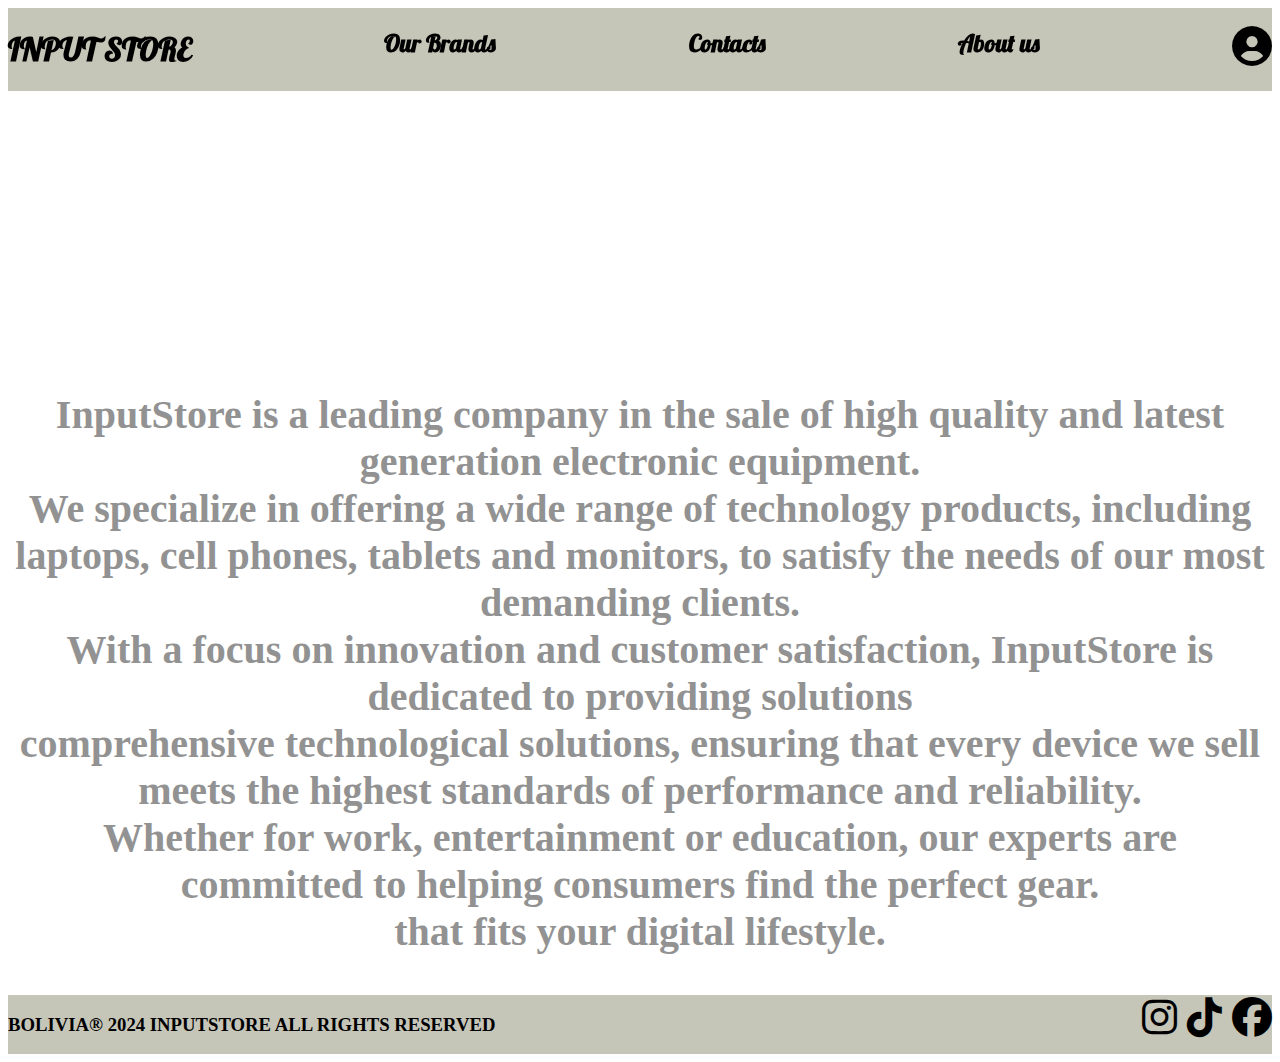
<file: about us/index.html>
<!DOCTYPE html>
<html lang="en">

<head>
    <meta charset="UTF-8">
    <meta name="viewport" content="width=device-width, initial-scale=1.0">
    <link rel="stylesheet" href="about.css">
    <link rel="stylesheet" href="https://cdnjs.cloudflare.com/ajax/libs/font-awesome/6.5.2/css/all.min.css" />
    <link rel="shortcut icon" type="image/ico" href="/ico/logo sin fondo.png">
    <title>InputStore</title>
</head>

<body>
    <header>
        <a href="/index.html">
            <h1>INPUT STORE</h1>
        </a>
        <a href="/nuestros productos/index.html">
            <h2>Our Brands</h2>
        </a>
        <a href="/serv/index.html">
            <h2>Contacts</h2>
        </a>
        <a href="/about us/index.html">
            <h2>About us</h2>
        </a>
        <a href="/login/index.html">
            <i id="usr" class="fa-solid fa-circle-user"></i></a>
    </header>
    <div id="lema">
        <p>InputStore is a leading company in the sale of high quality and latest generation electronic equipment.
            <br>
            We specialize in offering a wide range of technology products, including
            <br>
            laptops, cell phones, tablets and monitors, to satisfy the needs of our most demanding clients.
            <br>
            With a focus on innovation and customer satisfaction, InputStore is dedicated to providing solutions
            <br>
            comprehensive technological solutions, ensuring that every device we sell meets the highest standards of
            performance and reliability.
            <br>
            Whether for work, entertainment or education, our experts are committed to helping consumers find the
            perfect gear.
            <br>
            that fits your digital lifestyle.
        </p>
    </div>
    <footer>
        <h3>BOLIVIA® 2024 INPUTSTORE ALL RIGHTS RESERVED</h3>
        <div id="rs">
        <i class="fa-brands fa-instagram"></i>
        <i class="fa-brands fa-tiktok"></i>
        <i class="fa-brands fa-facebook"></i>
        </div>
    </footer>
</body>

</html>
</file>
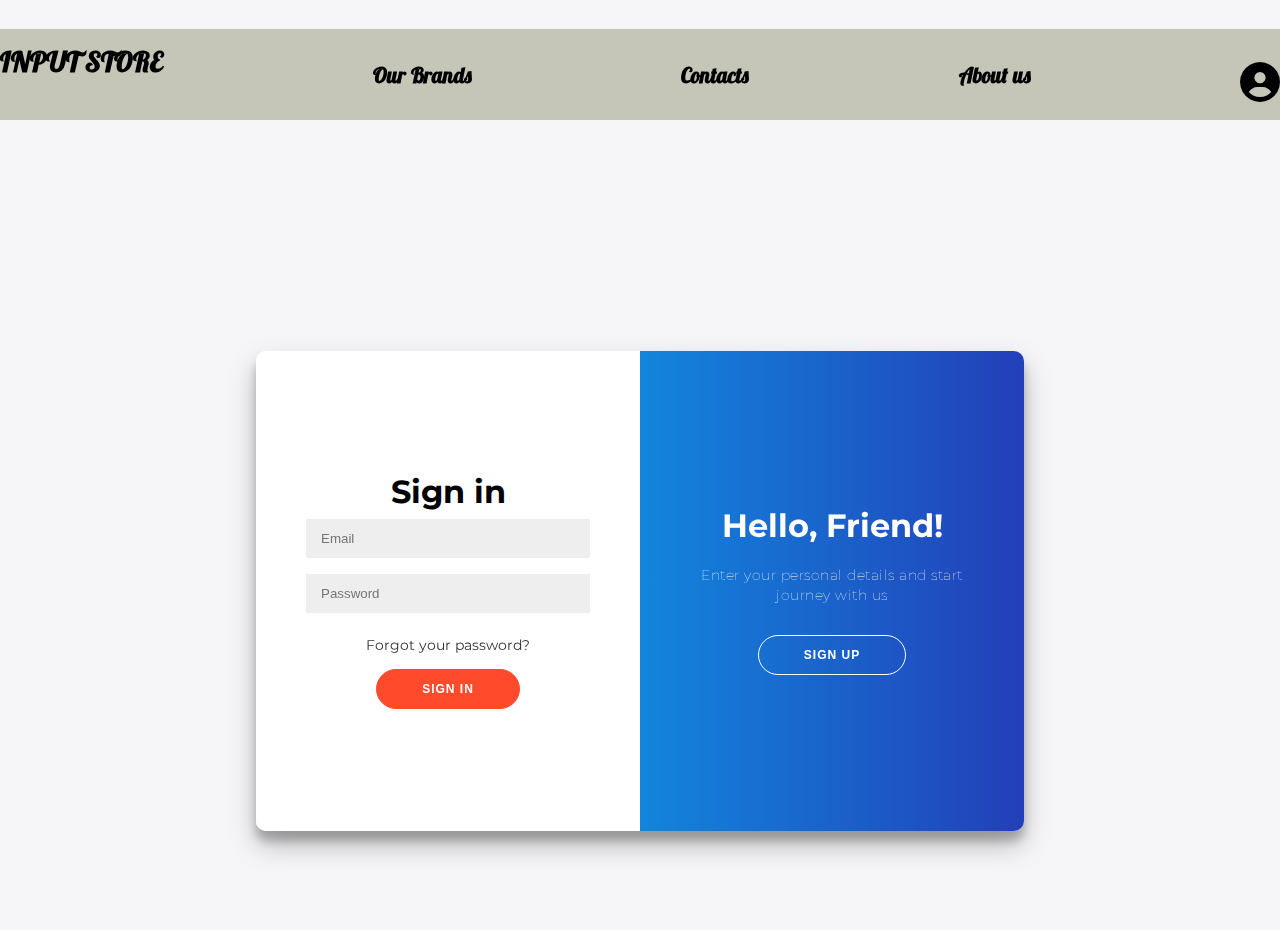
<file: login/index.html>
<!DOCTYPE html>
<html lang="en">
<head>
    <meta charset="UTF-8">
    <meta name="viewport" content="width=device-width, initial-scale=1.0">
    <link rel="stylesheet" href="login.css">
    <link rel="stylesheet" href="https://cdnjs.cloudflare.com/ajax/libs/font-awesome/6.5.2/css/all.min.css" />
    <link rel="shortcut icon" type="image/ico" href="/ico/logo sin fondo.png">
    <title>InputStore</title>
</head>
<body>
    <header>
        <a href="/index.html">
            <h1>INPUT STORE</h1>
        </a>
        <a href="/nuestros productos/index.html">
            <h2>Our Brands</h2>
        </a>
        <a href="/serv/index.html">
            <h2>Contacts</h2>
        </a>
        <a href="/about us/index.html">
            <h2>About us</h2>
        </a>
        <a href="/login/index.html">
            <i id="usr" class="fa-solid fa-circle-user"></i></a>
    </header>
    <div class="container" id="container">
        <div class="form-container sign-up-container">
            <form id="sign-up-form">
                <h1>Create Account</h1>
                <input type="text" id="name" placeholder="Name" />
                <input type="email" id="email" placeholder="Email" />
                <input type="password" id="password" placeholder="Password" />
                <button id="sign-up-btn">Sign Up</button>
            </form>
        </div>
        <div class="form-container sign-in-container">
            <form id="sign-in-form">
                <h1>Sign in</h1>
                <input type="email" id="email-login" placeholder="Email" />
                <input type="password" id="password-login" placeholder="Password" />
                <a href="#">Forgot your password?</a>
                <button id="sign-in-btn">Sign In</button>
            </form>
        </div>
        <div class="overlay-container">
            <div class="overlay">
                <div class="overlay-panel overlay-left">
                    <h1>Welcome Back!</h1>
                    <p>To keep connected with us please login with your personal info</p>
                    <button class="ghost" id="signIn">Sign In</button>
                </div>
                <div class="overlay-panel overlay-right">
                    <h1>Hello, Friend!</h1>
                    <p>Enter your personal details and start journey with us</p>
                    <button class="ghost" id="signUp">Sign Up</button>
                </div>
            </div>
        </div>
    </div>
    <script src="login.js"></script>
</body>
</html>
</file>
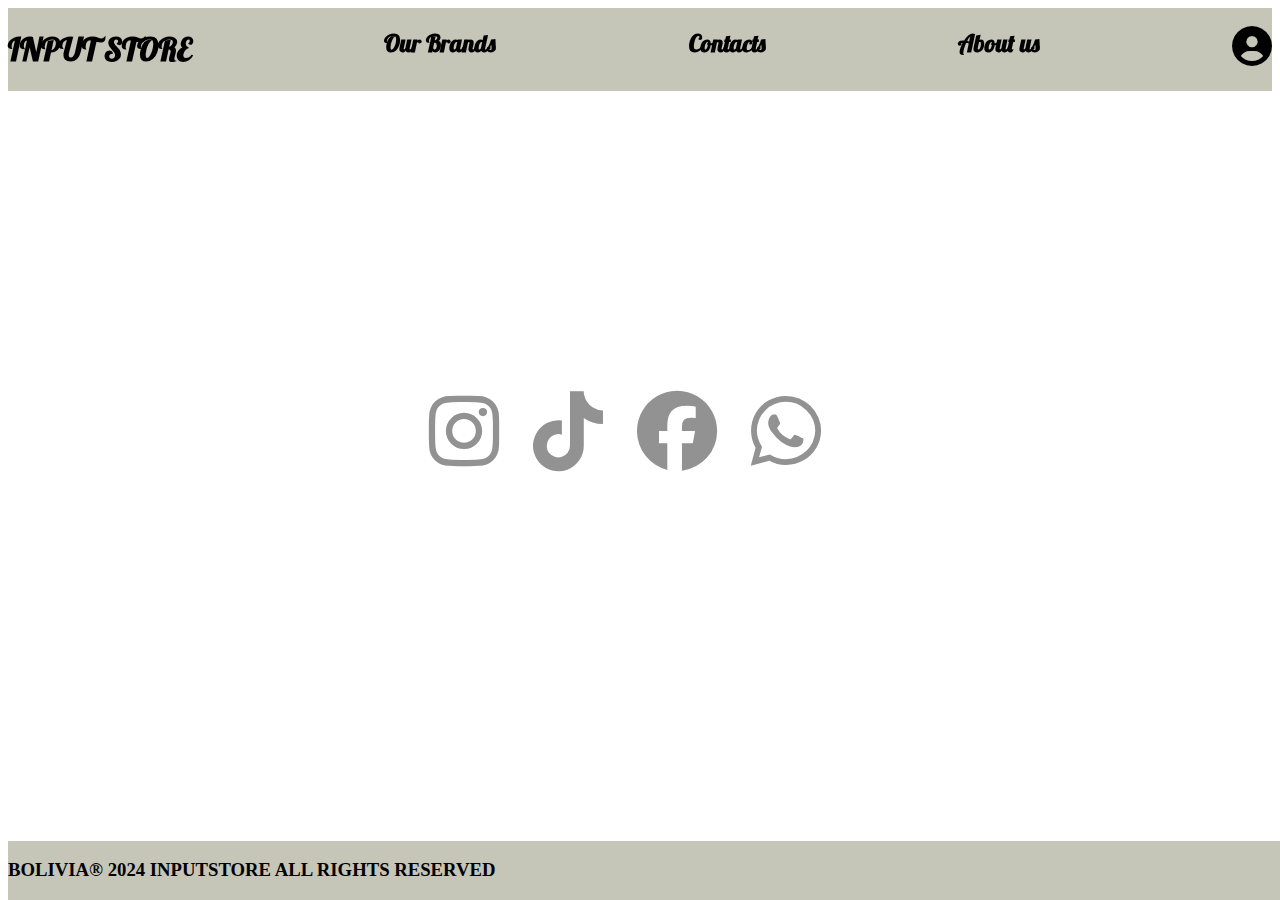
<file: serv/index.html>
<!DOCTYPE html>
<html lang="en">
<head>
    <meta charset="UTF-8">
    <meta name="viewport" content="width=device-width, initial-scale=1.0">
    <link rel="stylesheet" href="serv.css">
    <link rel="stylesheet" href="https://cdnjs.cloudflare.com/ajax/libs/font-awesome/6.5.2/css/all.min.css" />
    <link rel="shortcut icon" type="image/ico" href="/ico/logo sin fondo.png">
    <title>InputStore</title>
</head>
<body>
    <header>
        <a href="/index.html">
            <h1>INPUT STORE</h1>
        </a>
        <a href="/nuestros productos/index.html">
            <h2>Our Brands</h2>
        </a>
        <a href="/serv/index.html">
            <h2>Contacts</h2>
        </a>
        <a href="/about us/index.html">
            <h2>About us</h2>
        </a>
        <a href="/login/index.html">
            <i id="usr" class="fa-solid fa-circle-user"></i></a>
    </header>
    <div id="lema">
       </i><a target="_blank" href="https://www.instagram.com/inputstor3?igsh=eTJla2RuZHNkaHdr"> <i class="fa-brands fa-instagram"></i></a>
        <a target="_blank" href="https://www.tiktok.com/@imput.store?_t=8nEq6Nql9td&_r=1"><i class="fa-brands fa-tiktok"></i></a>
       <a target="_blank" href="https://www.facebook.com/profile.php?id=61560865749791&mibextid=ZbWKwL"> <i class="fa-brands fa-facebook"></i></a>
        <a target="_blank" href="https://wa.link/wyvpa7"><i class="fa-brands fa-whatsapp"></i></a>
    </div>
    <footer>
        <h3>BOLIVIA® 2024 INPUTSTORE ALL RIGHTS RESERVED</h3>
    </footer>
</body>
</html>
</file>
<file: about us/about.css>
@import url('https://fonts.googleapis.com/css2?family=Caveat:wght@400..700&family=Lobster&display=swap');
body{
    background: url(https://img.freepik.com/free-vector/background-realistic-abstract-technology-particle_23-2148431735.jpg);
    background-size: 100% 100%;
    background-repeat: no-repeat;
}
header{
    color: rgb(0, 0, 0);
    display: flex;
    justify-content: space-between; 
    font-family: "Lobster", sans-serif;
    font-weight: 800;
    background-color: rgb(197, 197, 184);
    position: sticky;top: 0;
}
header>a{
    text-decoration: none;
    color: rgb(0, 0, 0);
}
header>i{
    font-size: 40px;
    margin-top: 15px;
}
#srch{
    height: 20px;
    margin-top: 25px;
    border-radius: 40px ;
    width: 200px;
}
#lema{
    margin-top: 300px;
    font-family: Georgia, 'Times New Roman', Times, serif;
    font-weight: 800;
    text-align: center;
    color: rgb(146, 146, 146);
    font-size: 40px;
}
footer{
    background-color: rgb(197, 197, 184);
    display: flex;
    justify-content: space-between;
    width: 100%;
}
#rs{
    font-size: 40px;
}
#usr{
    margin-top: 18px;
    font-size: 40px;
    cursor: pointer;
}
</file>
<file: login/login.css>
@import url('https://fonts.googleapis.com/css2?family=Caveat:wght@400..700&family=Lobster&display=swap');
@import url('https://fonts.googleapis.com/css?family=Montserrat:400,800');

* {
	box-sizing: border-box;
}

body {
	background: #f6f5f7;
	display: flex;
	justify-content: center;
	align-items: center;
	flex-direction: column;
	font-family: 'Montserrat', sans-serif;
	height: 100vh;
	margin: -20px 0 50px;
}
header{
	width: 100%;
	margin-block-end: 18%;
    color: rgb(0, 0, 0);
    display: flex;
    justify-content: space-between; 
    font-family: "Lobster", sans-serif;
    font-weight: 800;
    background-color: rgb(197, 197, 184);
    position: sticky;
    top: 0;
}
header>a{
    text-decoration: none;
    color: rgb(0, 0, 0);
}
header>i{
    font-size: 40px;
    margin-top: 15px;
}
#srch{
    height: 20px;
    margin-top: 25px;
    border-radius: 40px ;
    width: 200px;
}
#usr{
    margin-top: 18px;
    font-size: 40px;
    cursor: pointer;
}
#carri{
	margin-top: 18px;
    font-size: 40px;
    cursor: pointer;
}


h1 {
	font-weight: bold;
	margin: 0;
}

h2 {
	text-align: center;
}

p {
	font-size: 14px;
	font-weight: 100;
	line-height: 20px;
	letter-spacing: 0.5px;
	margin: 20px 0 30px;
}

span {
	font-size: 12px;
}

a {
	color: #333;
	font-size: 14px;
	text-decoration: none;
	margin: 15px 0;
}

button {
	border-radius: 20px;
	border: 1px solid #FF4B2B;
	background-color: #FF4B2B;
	color: #FFFFFF;
	font-size: 12px;
	font-weight: bold;
	padding: 12px 45px;
	letter-spacing: 1px;
	text-transform: uppercase;
	transition: transform 80ms ease-in;
}

button:active {
	transform: scale(0.95);
}

button:focus {
	outline: none;
}

button.ghost {
	background-color: transparent;
	border-color: #FFFFFF;
}

form {
	background-color: #FFFFFF;
	display: flex;
	align-items: center;
	justify-content: center;
	flex-direction: column;
	padding: 0 50px;
	height: 100%;
	text-align: center;
}

input {
	background-color: #eee;
	border: none;
	padding: 12px 15px;
	margin: 8px 0;
	width: 100%;
}

.container {
	background-color: #fff;
	border-radius: 10px;
  	box-shadow: 0 14px 28px rgba(0,0,0,0.25), 
			0 10px 10px rgba(0,0,0,0.22);
	position: relative;
	overflow: hidden;
	width: 768px;
	max-width: 100%;
	min-height: 480px;
}

.form-container {
	position: absolute;
	top: 0;
	height: 100%;
	transition: all 0.6s ease-in-out;
}

.sign-in-container {
	left: 0;
	width: 50%;
	z-index: 2;
}

.container.right-panel-active .sign-in-container {
	transform: translateX(100%);
}

.sign-up-container {
	left: 0;
	width: 50%;
	opacity: 0;
	z-index: 1;
}

.container.right-panel-active .sign-up-container {
	transform: translateX(100%);
	opacity: 1;
	z-index: 5;
	animation: show 0.6s;
}

@keyframes show {
	0%, 49.99% {
		opacity: 0;
		z-index: 1;
	}
	
	50%, 100% {
		opacity: 1;
		z-index: 5;
	}
}

.overlay-container {
	position: absolute;
	top: 0;
	left: 50%;
	width: 50%;
	height: 100%;
	overflow: hidden;
	transition: transform 0.6s ease-in-out;
	z-index: 100;
}

.container.right-panel-active .overlay-container{
	transform: translateX(-100%);
}

.overlay {
	background: #001aff;
	background: -webkit-linear-gradient(to right, #0059fd, #7591df);
	background: linear-gradient(to right, #00ccff, #233fb9);
	background-repeat: no-repeat;
	background-size: cover;
	background-position: 0 0;
	color: #FFFFFF;
	position: relative;
	left: -100%;
	height: 100%;
	width: 200%;
  	transform: translateX(0);
	transition: transform 0.6s ease-in-out;
}

.container.right-panel-active .overlay {
  	transform: translateX(50%);
}

.overlay-panel {
	position: absolute;
	display: flex;
	align-items: center;
	justify-content: center;
	flex-direction: column;
	padding: 0 40px;
	text-align: center;
	top: 0;
	height: 100%;
	width: 50%;
	transform: translateX(0);
	transition: transform 0.6s ease-in-out;
}

.overlay-left {
	transform: translateX(-20%);
}

.container.right-panel-active .overlay-left {
	transform: translateX(0);
}

.overlay-right {
	right: 0;
	transform: translateX(0);
}

.container.right-panel-active .overlay-right {
	transform: translateX(20%);
}
</file>
<file: serv/serv.css>
@import url('https://fonts.googleapis.com/css2?family=Caveat:wght@400..700&family=Lobster&display=swap');
body{
    background: url(https://img.freepik.com/free-vector/background-realistic-abstract-technology-particle_23-2148431735.jpg);
    background-size: 100% 995px;
    background-repeat: no-repeat;
}
header{
    color: rgb(0, 0, 0);
    display: flex;
    justify-content: space-between; 
    font-family: "Lobster", sans-serif;
    font-weight: 800;
    background-color: rgb(197, 197, 184);
    position: sticky;top: 0;
}
header>a{
    text-decoration: none;
    color: rgb(0, 0, 0);
}
header>i{
    font-size: 40px;
    margin-top: 15px;
}

footer{
    background-color: rgb(197, 197, 184);
    display: flex;
    justify-content: space-between;
    position: absolute;
    bottom: 0;
    width: 100%;
}
#lema{
    text-align: center;
}
#rs{
    font-size: 40px;
}
#usr{
    margin-top: 18px;
    font-size: 40px;
    cursor: pointer;
}
.fa-instagram{
    margin-top: 300px;
    font-weight: 800;
    text-align: center;
    color: rgb(146, 146, 146);
    font-size: 80px;padding-right: 30px;
    transition-duration: 4s;
}
.fa-instagram:hover{
    margin-top: 300px;
    font-weight: 800;
    text-align: center;
    color: rgb(228, 67, 214);
    font-size: 80px;padding-right: 30px;
    transition-duration: 1s;
}
.fa-tiktok{
    margin-top: 300px;
    font-weight: 800;
    text-align: center;
    color: rgb(146, 146, 146);
    font-size: 80px;padding-right: 30px; 
transition-duration: 4s;
}
.fa-tiktok:hover{
    margin-top: 300px;
    font-weight: 800;
    text-align: center;
    color: rgb(160, 31, 74);
    font-size: 80px;padding-right: 30px; 
transition-duration: 1s;
}
.fa-facebook{
    margin-top: 300px;
    font-weight: 800;
    text-align: center;
    color: rgb(146, 146, 146);
    font-size: 80px;padding-right: 30px; 
    transition-duration: 4s;
}
.fa-facebook:hover{
    margin-top: 300px;
    font-weight: 800;
    text-align: center;
    color: rgb(0, 56, 241);
    font-size: 80px;padding-right: 30px; 
    transition-duration: 1s;
}
.fa-whatsapp{
    margin-top: 300px;
    font-weight: 800;
    text-align: center;
    color: rgb(146, 146, 146);
    font-size: 80px;padding-right: 30px; 
transition-duration: 4s;
}
.fa-whatsapp:hover{
    margin-top: 300px;
    font-weight: 800;
    text-align: center;
    color: rgb(0, 241, 32);
    font-size: 80px;padding-right: 30px; 
transition-duration: 1s;
}
</file>
